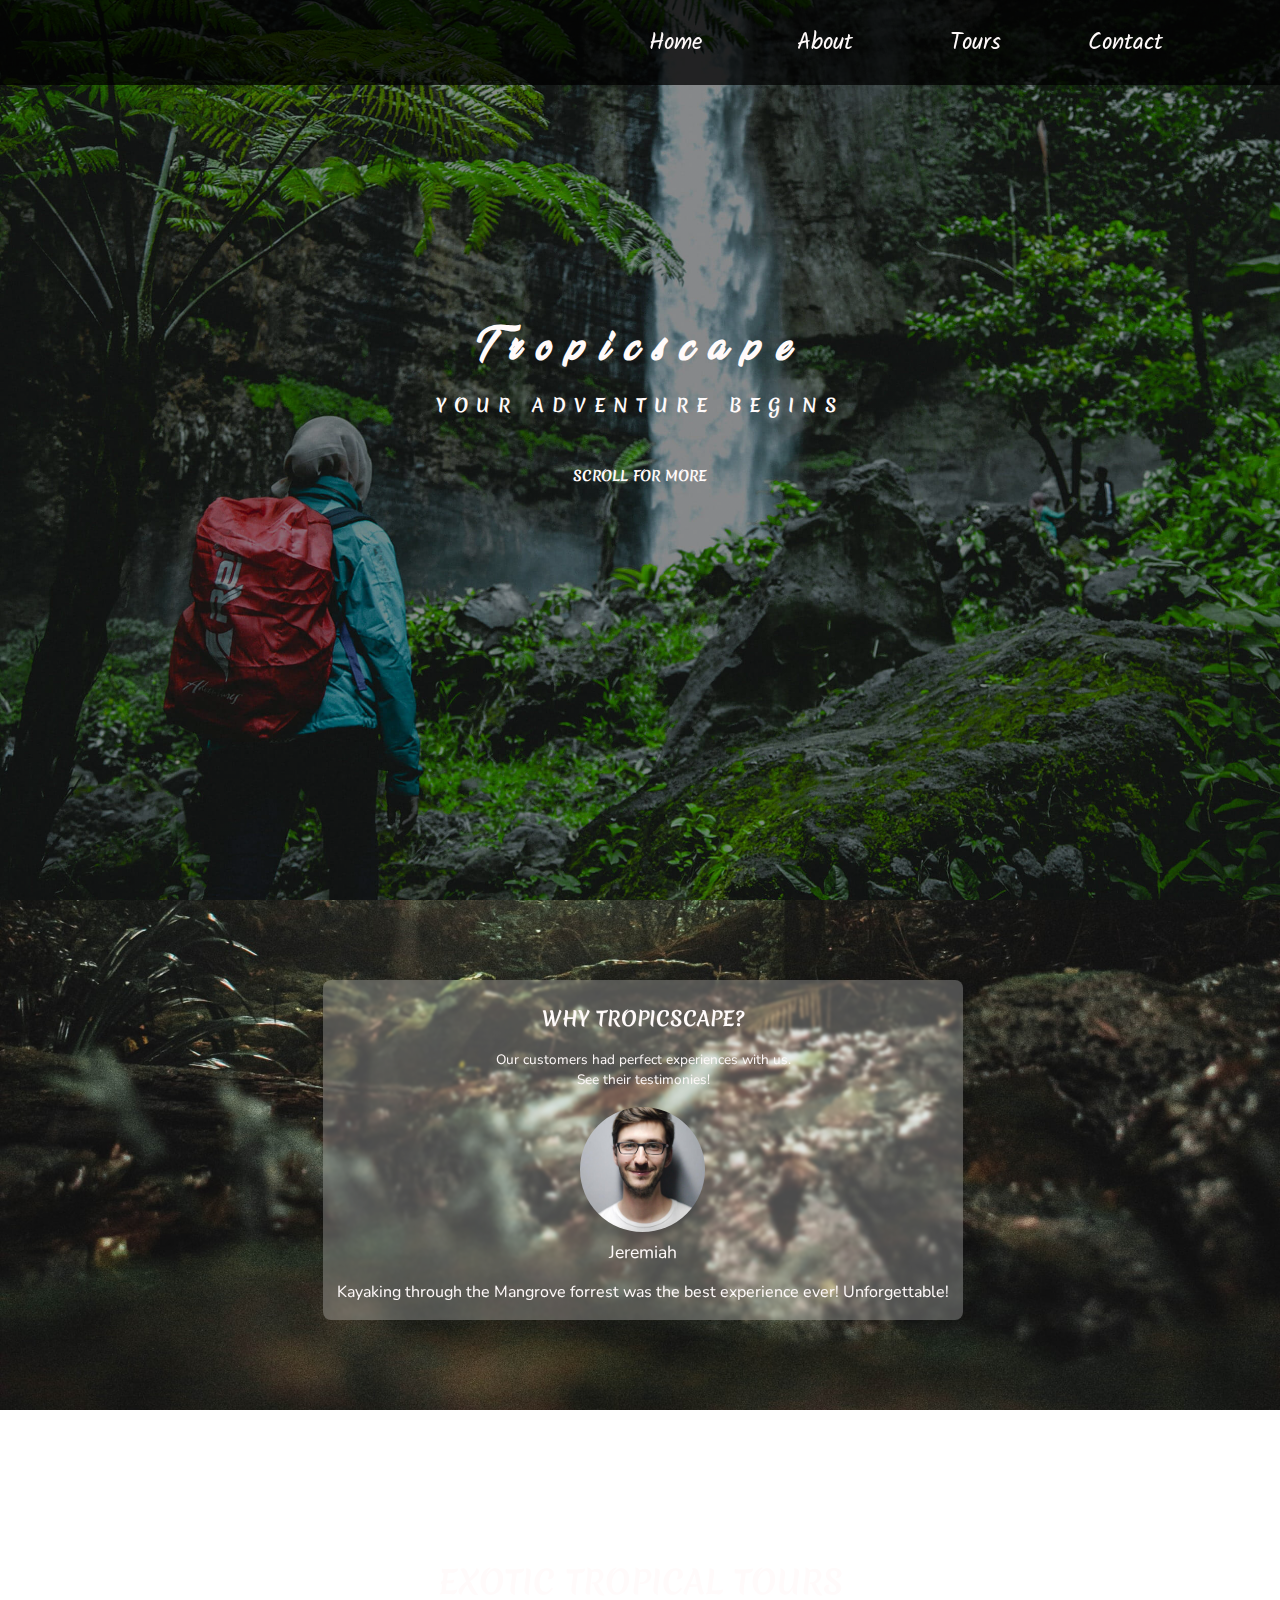
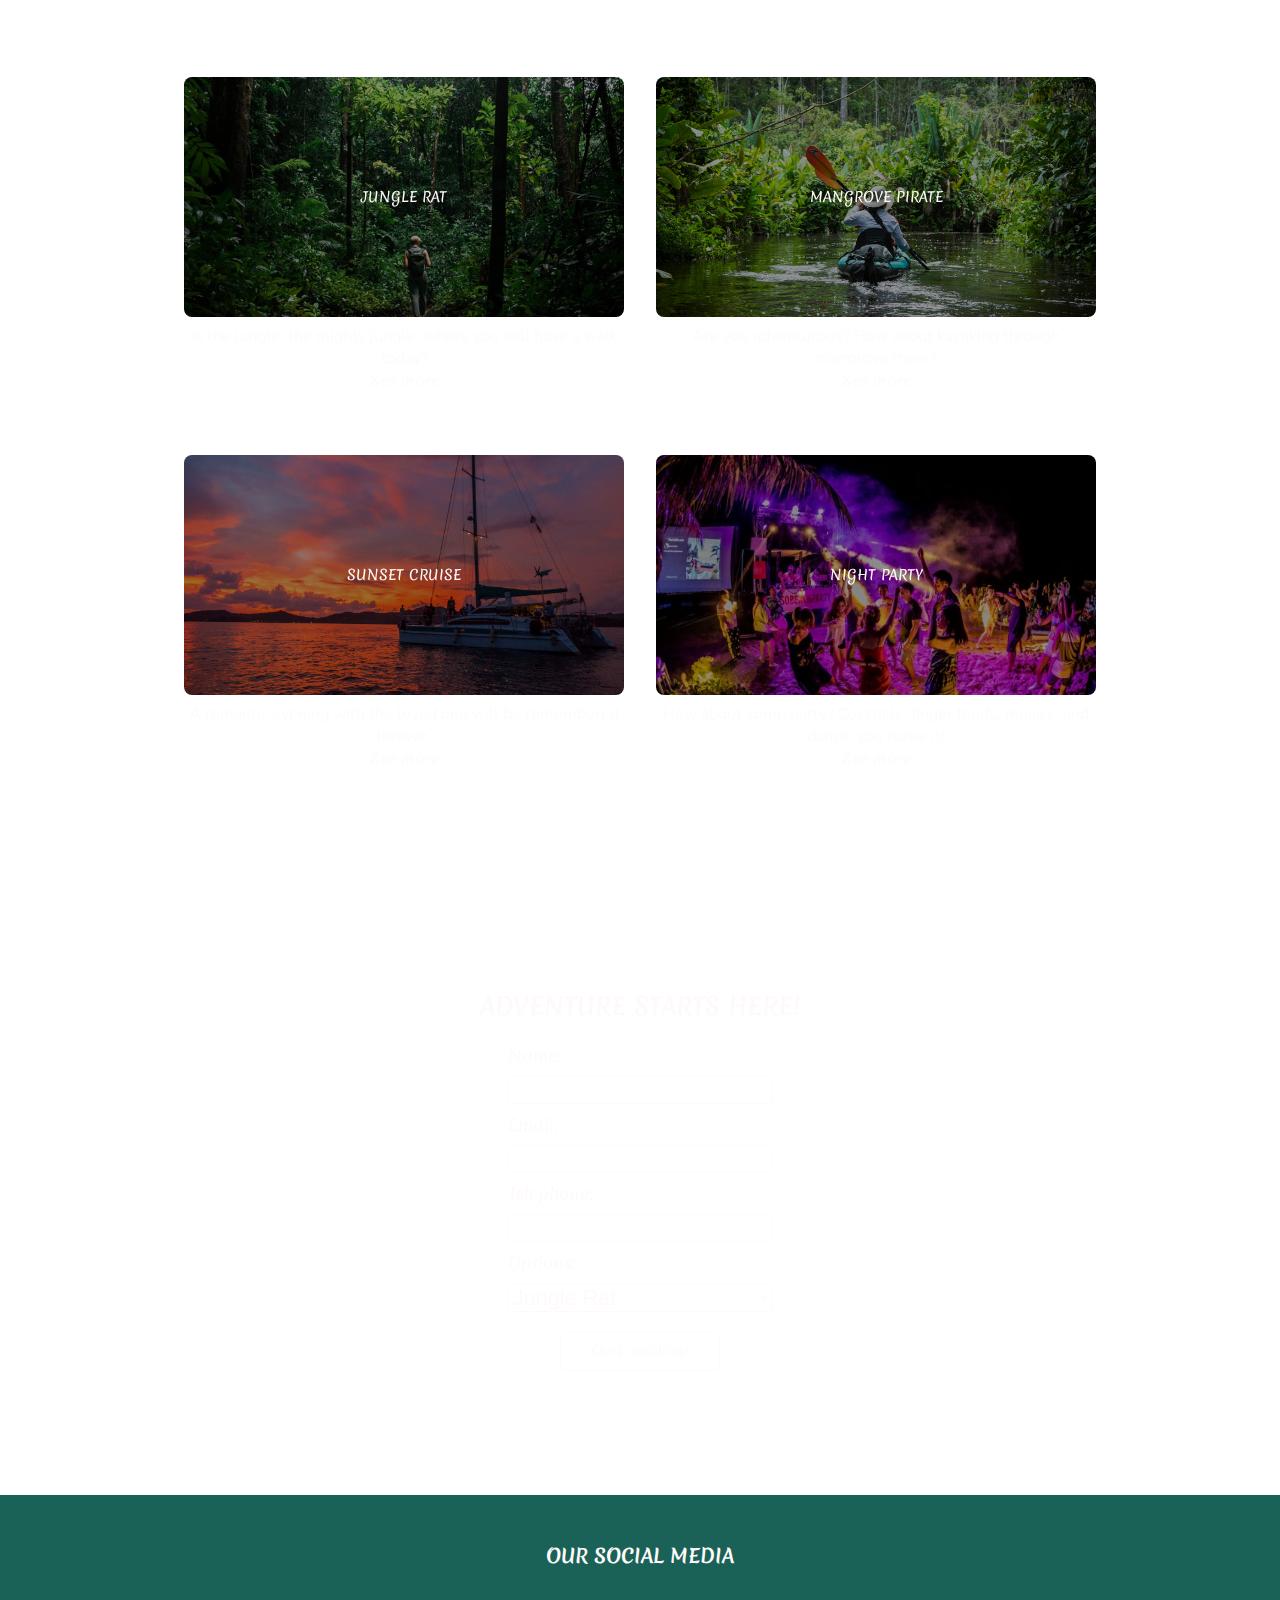
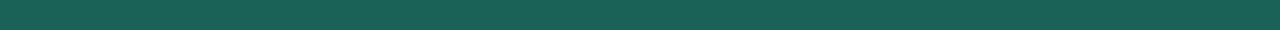
<file: index.html>
<!DOCTYPE html>
<html lang="en">

<head>
    <meta charset="UTF-8">
    <meta http-equiv="X-UA-Compatible" content="IE=edge">
    <meta name="viewport" content="width=device-width, initial-scale=1.0">
    <link rel="stylesheet" href="https://cdnjs.cloudflare.com/ajax/libs/font-awesome/5.15.3/css/all.min.css"
        integrity="sha512-iBBXm8fW90+nuLcSKlbmrPcLa0OT92xO1BIsZ+ywDWZCvqsWgccV3gFoRBv0z+8dLJgyAHIhR35VZc2oM/gI1w=="
        crossorigin="anonymous" />
    <link rel="stylesheet" href="../styles/style.css">
    <title>Tropicscape</title>
</head>

<body>
    <section class="intro" id="intro">
        <video autoplay muted loop id="intro-video">
            <source src="./src/vids/vid2.mp4" type="video/mp4">
        </video>
        <nav class="nav">
            <div class="nav-bar">
                <a href="index.html">
                    <div class="nav-logo">Tropicscape</div>
                </a>
                <div class="menu-bars-container">
                    <i id="menu-bars" class="fas fa-bars"></i>
                </div>
            </div>
            <div class="menu">
                <a class="menu-link" href="#intro">Home</a>
                <a class="menu-link" href="#about">About</a>
                <a class="menu-link" href="#contents">Tours</a>
                <a class="menu-link" href="#contact">Contact</a>
            </div>
        </nav>
        <div class="intro-text">
            <h1>Tropicscape</h1>
            <h2>your adventure begins</h2>
            <h3>Scroll for more</h3>
        </div>
    </section>
    <section class="about" id="about">
        <div class="about-vacuum">1</div>
        <div class="about-items-wrapper">
            <div class="about-title">
                <h2>Why Tropicscape?</h2>
                <p>Our customers had perfect experiences with us.<br /> See their testimonies!</p>
            </div>
            <div class="about-reviews">
                <div class="about-review-item">
                    <div class="item-image-container">
                        <i id="reviews-left-btn" class="fas fa-chevron-left"></i>
                        <img class="item-image" src="./src/imgs/pfp1.jpg" alt="profile picture">
                        <i id="reviews-right-btn" class="fas fa-chevron-right"></i>
                    </div>
                    <p class="item-name">Jeremiah</p>
                    <div class="item-line"></div>
                    <p class="item-text">
                    </p>
                </div>
            </div>
        </div>
    </section>
    <section class="contents" id="contents">
        <div class="contents-vacuum">1</div>
        <div class="contents-wrapper">
            <h2>Exotic Tropical Tours</h2>
            <div class="tours">
                <div class="tour">
                    <div class="tour-title one">
                        <h3>Jungle Rat</h3>
                    </div>
                    <p>In the jungle, the mighty jungle, where you will have a walk today?</p><span class="more-info"
                        data-id="one">See more</span>
                    <div class="tour-info" data-id="one">
                        <p>What's included?</p>
                        <ul>
                            <li>&#10003; Shuttle rides</li>
                            <li>&#10003; Lunch</li>
                            <li>&#10003; Snacks and plenty of water</li>
                            <li>&#10003; Dedicated tour guide</li>
                            <li>&#10003; A rare opportunity to witness jungle wild life</li>
                        </ul>
                        <p>Price: $75</p>
                        <p>Hours: 09:00 - 14:00</p>
                    </div>
                </div>
                <div class="tour">
                    <div class="tour-title two">
                        <h3>Mangrove Pirate</h3>
                    </div>
                    <p>Are you adventurous? How about kayaking through mangrove trees?</p><span class="more-info"
                        data-id="two">See
                        more</span>
                    <div class="tour-info" data-id="two">
                        <p>What's included?</p>
                        <ul>
                            <li>&#10003; Shuttle rides</li>
                            <li>&#10003; Instructors for kayaking beginners</li>
                            <li>&#10003; Lunch after kayaking</li>
                            <li>&#10003; Fishing boat rides</li>
                        </ul>
                        <p>Price: $100</p>
                        <p>Hours: 10:00 - 16:00</p>
                    </div>
                </div>
                <div class="tour">
                    <div class="tour-title three">
                        <h3>Sunset Cruise</h3>
                    </div>
                    <p>A romantic evening with the loved one will be remembered forever.</p><span class="more-info"
                        data-id="three">See
                        more</span>
                    <div class="tour-info" data-id="three">
                        <p>What's included?</p>
                        <ul>
                            <li>&#10003; Shuttle rides</li>
                            <li>&#10003; Dinner and all-you-can drink cocktail bar</li>
                            <li>&#10003; A must-see Sunset</li>
                            <li>&#10003; Your partner will be grateful</li>
                        </ul>
                        <p>Price: $200</p>
                        <p>Hours: 16:00 - 20:00</p>
                    </div>
                </div>
                <div class="tour">
                    <div class="tour-title four">
                        <h3>Night Party</h3>
                    </div>
                    <p>How about some party? Cocktails, finger foods, musics, and dance, you name it!</p><span
                        class="more-info" data-id="four">See more</span>
                    <div class="tour-info" data-id="four">
                        <p>What's included?</p>
                        <ul>
                            <li>&#10003; Dinner</li>
                            <li>&#10003; Awesome musicians and local bands</li>
                            <li>&#10003; Open swimming pool</li>
                            <li>&#10003; Unforgettable night at Tropicscape!</li>
                        </ul>
                        <p>Price: $160</p>
                        <p>Hours: 19:00 - 23:00</p>
                    </div>
                </div>
            </div>
        </div>
    </section>
    <section class="contact" id="contact">
        <div class="contact-wrapper">
            <h2>Adventure starts here!</h2>
            <form>
                <label for="name">Name:</label>
                <input type="text" name="name" required>
                <label for="email">Email:</label>
                <input type="email" name="email" required>
                <label for="email">Telephone:</label>
                <input type="telephone" name="telephone" required>
                <label for="options">Options:</label>
                <select name="options" id="options" required>
                    <option value="jungle">Jungle Rat</option>
                    <option value="mangrove">Mangrove Pirates</option>
                    <option value="sunset">Sunset cruise</option>
                    <option value="party">Night party</option>
                </select>
                <button type="submit">Check availability!</button>
            </form>
        </div>
    </section>
    <footer>
        <h3>Our social media</h3>
        <div class="icons">
            <a href="#"><i class="fab fa-instagram"></i></a>
            <a href="#"><i class="fab fa-facebook"></i></a>
            <a href="#"><i class="fab fa-twitter"></i></a>
        </div>
    </footer>
    <script src="./app.js"></script>
</body>

</html>
</file>
<file: styles/style.css>
@import url("https://fonts.googleapis.com/css2?family=Kalam&family=Merienda&display=swap");
@import url("https://fonts.googleapis.com/css2?family=Nunito&display=swap");
@font-face {
  font-family: vegan;
  src: url(/src/vegan-style-font/VeganStylePersonalUse-5Y58.ttf);
}

@font-face {
  font-family: tropical-asian;
  src: url(/src/tropical-asian/TropicalAsianDemoRegular-11V0.ttf);
}

* {
  margin: 0;
  padding: 0;
  -webkit-box-sizing: border-box;
          box-sizing: border-box;
  scroll-behavior: smooth;
}

body {
  font-size: 12px;
  overflow-x: hidden;
  font-family: "Merienda", cursive;
  color: snow;
}

section {
  z-index: 0;
}

h2,
h3 {
  font-family: "Merienda", cursive;
  text-transform: uppercase;
}

a {
  text-decoration: none;
  color: snow;
}

p {
  font-family: "Nunito", sans-serif;
  font-size: 1rem;
}

.intro {
  font-family: "Merienda", cursive;
  height: 100vh;
  color: snow;
  background-attachment: fixed;
  background: -webkit-gradient(linear, left top, left bottom, from(rgba(0, 0, 0, 0.45)), to(rgba(0, 0, 0, 0.45))), url("../src/imgs/gallery2.jpg");
  background: linear-gradient(to bottom, rgba(0, 0, 0, 0.45), rgba(0, 0, 0, 0.45)), url("../src/imgs/gallery2.jpg");
  background-position: center;
  background-size: cover;
  background-attachment: scroll;
}

#intro-video {
  display: none;
  position: fixed;
  z-index: -1;
  top: 50%;
  left: 50%;
  -webkit-transform: translate(-50%, -50%);
          transform: translate(-50%, -50%);
  -o-object-fit: cover;
     object-fit: cover;
}

.nav {
  position: fixed;
  background-color: rgba(0, 0, 0, 0.75);
  display: -webkit-box;
  display: -ms-flexbox;
  display: flex;
  -webkit-box-orient: vertical;
  -webkit-box-direction: normal;
      -ms-flex-direction: column;
          flex-direction: column;
  -webkit-box-pack: center;
      -ms-flex-pack: center;
          justify-content: center;
  -webkit-box-align: center;
      -ms-flex-align: center;
          align-items: center;
  width: 100%;
  z-index: 2;
}

.nav .nav-bar {
  display: -webkit-box;
  display: -ms-flexbox;
  display: flex;
  -webkit-box-pack: justify;
      -ms-flex-pack: justify;
          justify-content: space-between;
  -webkit-box-align: center;
      -ms-flex-align: center;
          align-items: center;
  width: 100%;
  padding: 1rem 0;
  z-index: 1;
}

.nav .menu {
  margin-top: 0;
  padding: 0;
  width: 100%;
  width: 100%;
  display: none;
  -webkit-box-orient: vertical;
  -webkit-box-direction: normal;
      -ms-flex-direction: column;
          flex-direction: column;
  -webkit-box-pack: center;
      -ms-flex-pack: center;
          justify-content: center;
  -webkit-box-align: start;
      -ms-flex-align: start;
          align-items: flex-start;
  list-style-type: none;
  padding: 0;
  z-index: 1;
}

.nav .menu a {
  padding: 0.25rem 0 0 1rem;
  font-family: "Kalam", cursive;
  font-size: 1.45rem;
  font-weight: 400;
  width: 100%;
  z-index: 1;
}

.nav .menu a:hover {
  cursor: pointer;
  background-color: teal;
}

.nav i {
  font-size: 1.5rem;
  padding: 0 1.25rem;
  margin-right: 0.5rem;
  cursor: pointer;
}

.nav .nav-logo {
  display: none;
  font-family: vegan;
  font-size: 1.25rem;
  padding: 0 1.25rem;
  margin-left: 1.5rem;
}

.nav .menu-active {
  display: -webkit-box;
  display: -ms-flexbox;
  display: flex;
}

.intro-text {
  position: relative;
  top: 35%;
  z-index: 1;
  text-align: center;
}

.intro-text h1 {
  font-family: vegan;
  font-size: 2rem;
  display: inline;
  letter-spacing: 1rem;
}

.intro-text h2 {
  margin: 0 auto;
  text-align: center;
  margin-top: 1rem;
  width: 80%;
  letter-spacing: 0.5rem;
}

.intro-text h3 {
  margin-top: 3rem;
  -webkit-transition: 0.2s ease-in-out;
  transition: 0.2s ease-in-out;
}

@media (min-width: 800px) {
  #intro-video {
    display: none;
  }
  .nav {
    -webkit-box-orient: horizontal;
    -webkit-box-direction: normal;
        -ms-flex-direction: row;
            flex-direction: row;
  }
  .nav #nav-logo {
    margin-left: 5rem;
  }
  .nav .menu {
    display: -webkit-box;
    display: -ms-flexbox;
    display: flex;
    -webkit-box-orient: horizontal;
    -webkit-box-direction: normal;
        -ms-flex-direction: row;
            flex-direction: row;
    -webkit-box-pack: center;
        -ms-flex-pack: center;
            justify-content: center;
    text-align: center;
    padding: 1.5rem 0;
    margin-right: 5rem;
  }
  .nav .menu a {
    padding: 0;
  }
  .nav .menu-bars-container {
    display: none;
  }
}

/* /************************************* */
/* ****************************************/
.about {
  color: snow;
  background-image: -webkit-gradient(linear, left top, left bottom, from(rgba(0, 0, 0, 0.65)), to(rgba(0, 0, 0, 0.65))), url(/src/imgs/jungle2.jpg);
  background-image: linear-gradient(to bottom, rgba(0, 0, 0, 0.65), rgba(0, 0, 0, 0.65)), url(/src/imgs/jungle2.jpg);
  background-attachment: fixed;
  background-position: center;
  background-size: cover;
  background-repeat: no-repeat;
  display: -webkit-box;
  display: -ms-flexbox;
  display: flex;
  -webkit-box-pack: center;
      -ms-flex-pack: center;
          justify-content: center;
  -webkit-box-align: center;
      -ms-flex-align: center;
          align-items: center;
}

.about h1 {
  font-family: "Kalam", cursive;
}

.about-vacuum {
  visibility: hidden;
  min-height: 20vh;
}

.about-items-wrapper {
  padding: 1rem;
  margin: 5rem auto;
  border-radius: 0.5rem;
  width: 90vw;
  height: 90%;
  background-color: rgba(255, 255, 255, 0.25);
  -webkit-backdrop-filter: blur(1.5px);
          backdrop-filter: blur(1.5px);
  display: -webkit-box;
  display: -ms-flexbox;
  display: flex;
  -webkit-box-pack: center;
      -ms-flex-pack: center;
          justify-content: center;
  -webkit-box-align: center;
      -ms-flex-align: center;
          align-items: center;
  -webkit-box-orient: vertical;
  -webkit-box-direction: normal;
      -ms-flex-direction: column;
          flex-direction: column;
  -webkit-box-pack: justify;
      -ms-flex-pack: justify;
          justify-content: space-between;
  align-items: center;
}

.about-items-wrapper .about-title {
  width: 100%;
  text-align: center;
  line-height: 1.5;
}

.about-items-wrapper .about-title h2,
.about-items-wrapper .about-title p {
  font-size: 1.25rem;
  padding: 0.5rem;
}

.about-items-wrapper .about-title p {
  width: 100%;
  font-size: 0.85rem;
  margin-bottom: 0.5rem;
}

.about-items-wrapper .about-review-item {
  display: -webkit-box;
  display: -ms-flexbox;
  display: flex;
  -webkit-box-orient: vertical;
  -webkit-box-direction: normal;
      -ms-flex-direction: column;
          flex-direction: column;
  -webkit-box-pack: center;
      -ms-flex-pack: center;
          justify-content: center;
  -webkit-box-align: center;
      -ms-flex-align: center;
          align-items: center;
}

.about-items-wrapper .item-image-container {
  display: -webkit-box;
  display: -ms-flexbox;
  display: flex;
  width: 100%;
  -webkit-box-align: center;
      -ms-flex-align: center;
          align-items: center;
  -ms-flex-pack: distribute;
      justify-content: space-around;
}

.about-items-wrapper .item-image-container i {
  font-size: 2.5rem;
  opacity: 0.55;
  cursor: pointer;
}

.about-items-wrapper .item-image-container i:hover {
  opacity: 1;
}

.about-items-wrapper .item-image-container img {
  border-radius: 50%;
  width: 125px;
  height: 125px;
  -o-object-fit: cover;
     object-fit: cover;
  -o-object-position: center;
     object-position: center;
}

.about-items-wrapper .about-reviews {
  display: -webkit-box;
  display: -ms-flexbox;
  display: flex;
  -webkit-box-orient: vertical;
  -webkit-box-direction: normal;
      -ms-flex-direction: column;
          flex-direction: column;
}

.about-items-wrapper .item-name {
  font-size: 1.1rem;
  margin: 0.5rem 0;
}

.about-items-wrapper .item-text {
  margin-top: 0.5rem;
  font-size: 1rem;
  line-height: 1.5;
  text-align: center;
}

@media screen and (min-width: 600px) {
  .about-items-wrapper {
    width: 50vw;
  }
  .about-review-item {
    width: 50vw;
  }
}

.contents {
  background-image: -webkit-gradient(linear, left top, left bottom, from(rgba(0, 0, 0, 0.65)), to(rgba(0, 0, 0, 0.65))), url(/src/imgs/jungle2.jpg);
  background-image: linear-gradient(to bottom, rgba(0, 0, 0, 0.65), rgba(0, 0, 0, 0.65)), url(/src/imgs/jungle2.jpg);
  background-position: center;
  background-size: cover;
  background-repeat: no-repeat;
  background-attachment: fixed;
  text-align: center;
}

.contents h2 {
  text-align: center;
}

.contents-vacuum {
  visibility: hidden;
  min-height: 15vh;
}

.contents-wrapper {
  width: 90%;
  margin: 0 auto;
  padding: 1.5rem 0;
  background-color: rgba(255, 255, 255, 0.15);
  -webkit-backdrop-filter: blur(2.5px);
          backdrop-filter: blur(2.5px);
  border-radius: 0.5rem;
  display: -webkit-box;
  display: -ms-flexbox;
  display: flex;
  -webkit-box-pack: center;
      -ms-flex-pack: center;
          justify-content: center;
  -webkit-box-align: center;
      -ms-flex-align: center;
          align-items: center;
  -webkit-box-orient: vertical;
  -webkit-box-direction: normal;
      -ms-flex-direction: column;
          flex-direction: column;
}

.tours {
  display: -ms-grid;
  display: grid;
  -ms-grid-columns: (1fr)[1];
      grid-template-columns: repeat(1, 1fr);
}

.tour {
  padding: 2rem 1rem;
  width: 100%;
}

.tour p {
  margin-top: 0.5rem;
}

.tour span {
  font-size: 0.95rem;
  cursor: pointer;
  border-bottom: 1px solid transparent;
}

.tour span:hover {
  border-color: snow;
}

.tour-title {
  height: 15rem;
  border-radius: 0.5rem;
  display: -webkit-box;
  display: -ms-flexbox;
  display: flex;
  -webkit-box-pack: center;
      -ms-flex-pack: center;
          justify-content: center;
  -webkit-box-align: center;
      -ms-flex-align: center;
          align-items: center;
}

.tour-title h3 {
  font-weight: 400;
}

.tour-info {
  display: none;
  margin-top: 1rem;
  -webkit-box-orient: vertical;
  -webkit-box-direction: normal;
      -ms-flex-direction: column;
          flex-direction: column;
  -webkit-box-pack: center;
      -ms-flex-pack: center;
          justify-content: center;
  text-align: left;
  border: 0.5px solid snow;
  border-radius: 0.5rem;
  padding: 0.85rem;
}

.tour-info ul {
  list-style-type: none;
  padding: 0;
  margin-bottom: 0.5rem;
}

.tour-info p {
  margin: 0;
  padding: 0;
}

.tour-active {
  display: -webkit-box;
  display: -ms-flexbox;
  display: flex;
}

.one {
  background-image: -webkit-gradient(linear, left top, left bottom, from(rgba(0, 0, 0, 0.4))), url(/src/imgs/jungletour.jpg);
  background-image: linear-gradient(rgba(0, 0, 0, 0.4) rgba(0, 0, 0, 0.4)), url(/src/imgs/jungletour.jpg);
  background-position: center;
  background-size: cover;
  background-repeat: no-repeat;
}

.two {
  background-image: -webkit-gradient(linear, left top, left bottom, from(rgba(0, 0, 0, 0.4))), url(/src/imgs/junglekayak.jpg);
  background-image: linear-gradient(rgba(0, 0, 0, 0.4) rgba(0, 0, 0, 0.4)), url(/src/imgs/junglekayak.jpg);
  background-position: center;
  background-size: cover;
  background-repeat: no-repeat;
}

.three {
  background-image: -webkit-gradient(linear, left top, left bottom, from(rgba(0, 0, 0, 0.4))), url(/src/imgs/sunsetcruise.jpg);
  background-image: linear-gradient(rgba(0, 0, 0, 0.4) rgba(0, 0, 0, 0.4)), url(/src/imgs/sunsetcruise.jpg);
  background-position: center;
  background-size: cover;
  background-repeat: no-repeat;
}

.four {
  background-image: -webkit-gradient(linear, left top, left bottom, from(rgba(0, 0, 0, 0.4))), url(/src/imgs/nightparty.jpg);
  background-image: linear-gradient(rgba(0, 0, 0, 0.4) rgba(0, 0, 0, 0.4)), url(/src/imgs/nightparty.jpg);
  background-position: center;
  background-size: cover;
  background-repeat: no-repeat;
}

@media (min-width: 820px) {
  .contents-wrapper {
    width: 90%;
    text-align: center;
  }
  .contents h2 {
    font-size: 2rem;
  }
  .tours {
    -ms-grid-columns: (1fr)[2];
        grid-template-columns: repeat(2, 1fr);
  }
}

@media (min-width: 1020px) {
  .contents-wrapper {
    width: 80%;
  }
  .tours {
    padding: 2.5rem;
    width: 100%;
  }
}

@media (min-width: 1300px) {
  .tours {
    -ms-grid-columns: (1fr)[4];
        grid-template-columns: repeat(4, 1fr);
  }
}

.contact {
  height: 70vh;
  background-image: -webkit-gradient(linear, left top, left bottom, from(rgba(0, 0, 0, 0.65)), to(rgba(0, 0, 0, 0.65))), url(/src/imgs/jungle2.jpg);
  background-image: linear-gradient(to bottom, rgba(0, 0, 0, 0.65), rgba(0, 0, 0, 0.65)), url(/src/imgs/jungle2.jpg);
  background-attachment: fixed;
  background-position: center;
  background-size: cover;
  background-repeat: no-repeat;
  display: -webkit-box;
  display: -ms-flexbox;
  display: flex;
  -webkit-box-pack: center;
      -ms-flex-pack: center;
          justify-content: center;
  -webkit-box-align: center;
      -ms-flex-align: center;
          align-items: center;
}

.contact-wrapper {
  width: 90%;
  height: 90%;
  background-color: rgba(255, 255, 255, 0.15);
  -webkit-backdrop-filter: blur(1.5px);
          backdrop-filter: blur(1.5px);
  border-radius: 0.5rem;
  display: -webkit-box;
  display: -ms-flexbox;
  display: flex;
  -webkit-box-pack: center;
      -ms-flex-pack: center;
          justify-content: center;
  -webkit-box-align: center;
      -ms-flex-align: center;
          align-items: center;
  -webkit-box-orient: vertical;
  -webkit-box-direction: normal;
      -ms-flex-direction: column;
          flex-direction: column;
  padding: 1rem;
}

.contact-wrapper h2 {
  font-size: 1.5rem;
  text-align: center;
}

.contact-wrapper form {
  margin-top: 1rem;
  width: 75%;
  display: -webkit-box;
  display: -ms-flexbox;
  display: flex;
  -webkit-box-orient: vertical;
  -webkit-box-direction: normal;
      -ms-flex-direction: column;
          flex-direction: column;
  font-size: 1.05rem;
}

.contact-wrapper form label {
  margin: 0.25rem 0;
}

.contact-wrapper form input,
.contact-wrapper form select {
  margin: 0.25rem 0;
  font-size: 1.35rem;
  color: snow;
  background-color: transparent;
  border: 0.5px solid snow;
  border-radius: 5px;
}

.contact-wrapper form option {
  background-color: rgba(1, 80, 69, 0.9);
}

.contact-wrapper form button {
  margin-top: 1rem;
  font-family: "Kalam", sans-serif;
  color: snow;
  font-weight: 500;
  background-color: transparent;
  border: 0.5px solid snow;
  border-radius: 5px;
  padding: 0.5rem 1.2rem;
  width: 10rem;
  -ms-flex-item-align: center;
      -ms-grid-row-align: center;
      align-self: center;
}

footer {
  padding: 1rem;
  height: 15vh;
  background-color: rgba(1, 80, 69, 0.9);
  display: -webkit-box;
  display: -ms-flexbox;
  display: flex;
  -webkit-box-pack: center;
      -ms-flex-pack: center;
          justify-content: center;
  -webkit-box-align: center;
      -ms-flex-align: center;
          align-items: center;
  -webkit-box-orient: vertical;
  -webkit-box-direction: normal;
      -ms-flex-direction: column;
          flex-direction: column;
}

footer h3 {
  font-size: 1.2rem;
  text-align: center;
}

footer .icons {
  margin-top: 0.8rem;
  width: 80%;
  display: -webkit-box;
  display: -ms-flexbox;
  display: flex;
  -webkit-box-pack: space-evenly;
      -ms-flex-pack: space-evenly;
          justify-content: space-evenly;
}

footer i {
  font-size: 2rem;
}

@media (min-width: 600px) {
  .contact-wrapper {
    width: 55%;
  }
  footer .icons {
    width: 30%;
  }
}

@media (min-width: 980px) {
  .contact-wrapper {
    width: 40%;
  }
}

@media (min-width: 1280px) {
  .contact-wrapper {
    width: 30%;
  }
}
/*# sourceMappingURL=style.css.map */
</file>
